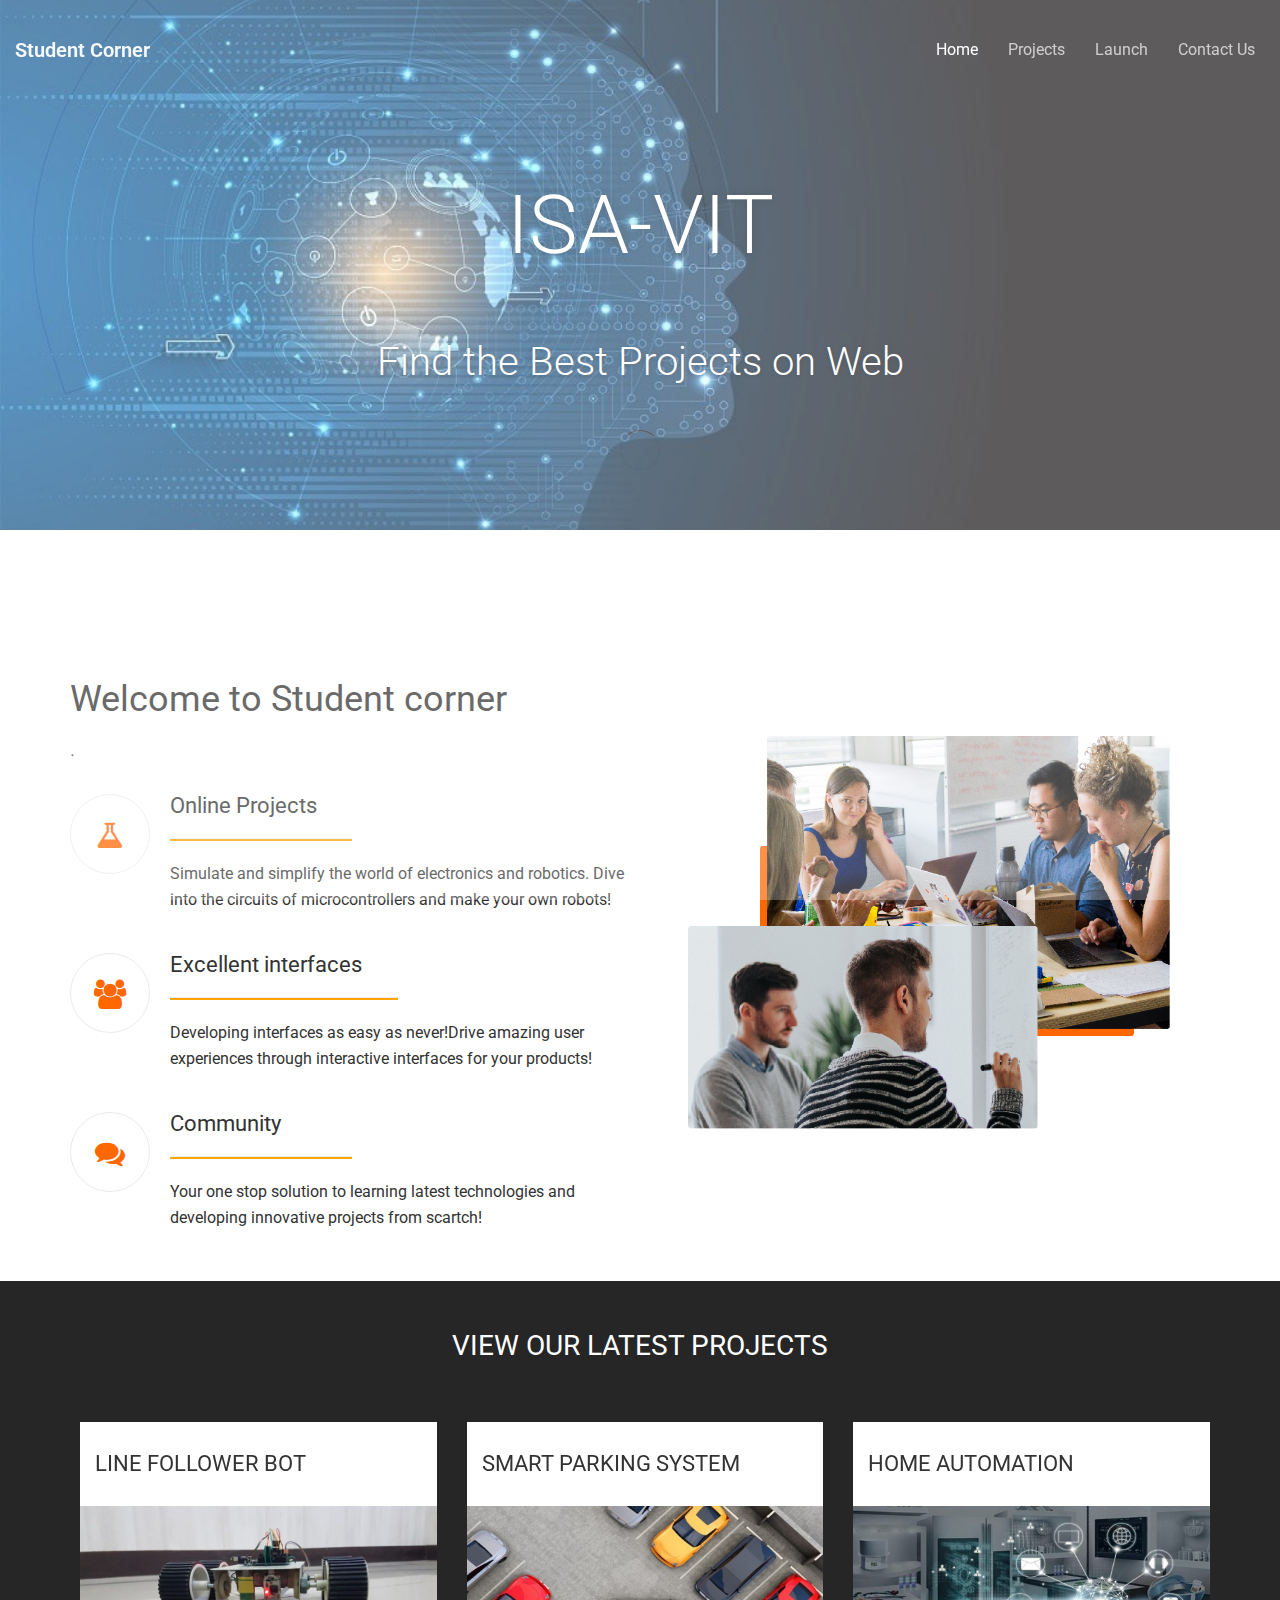
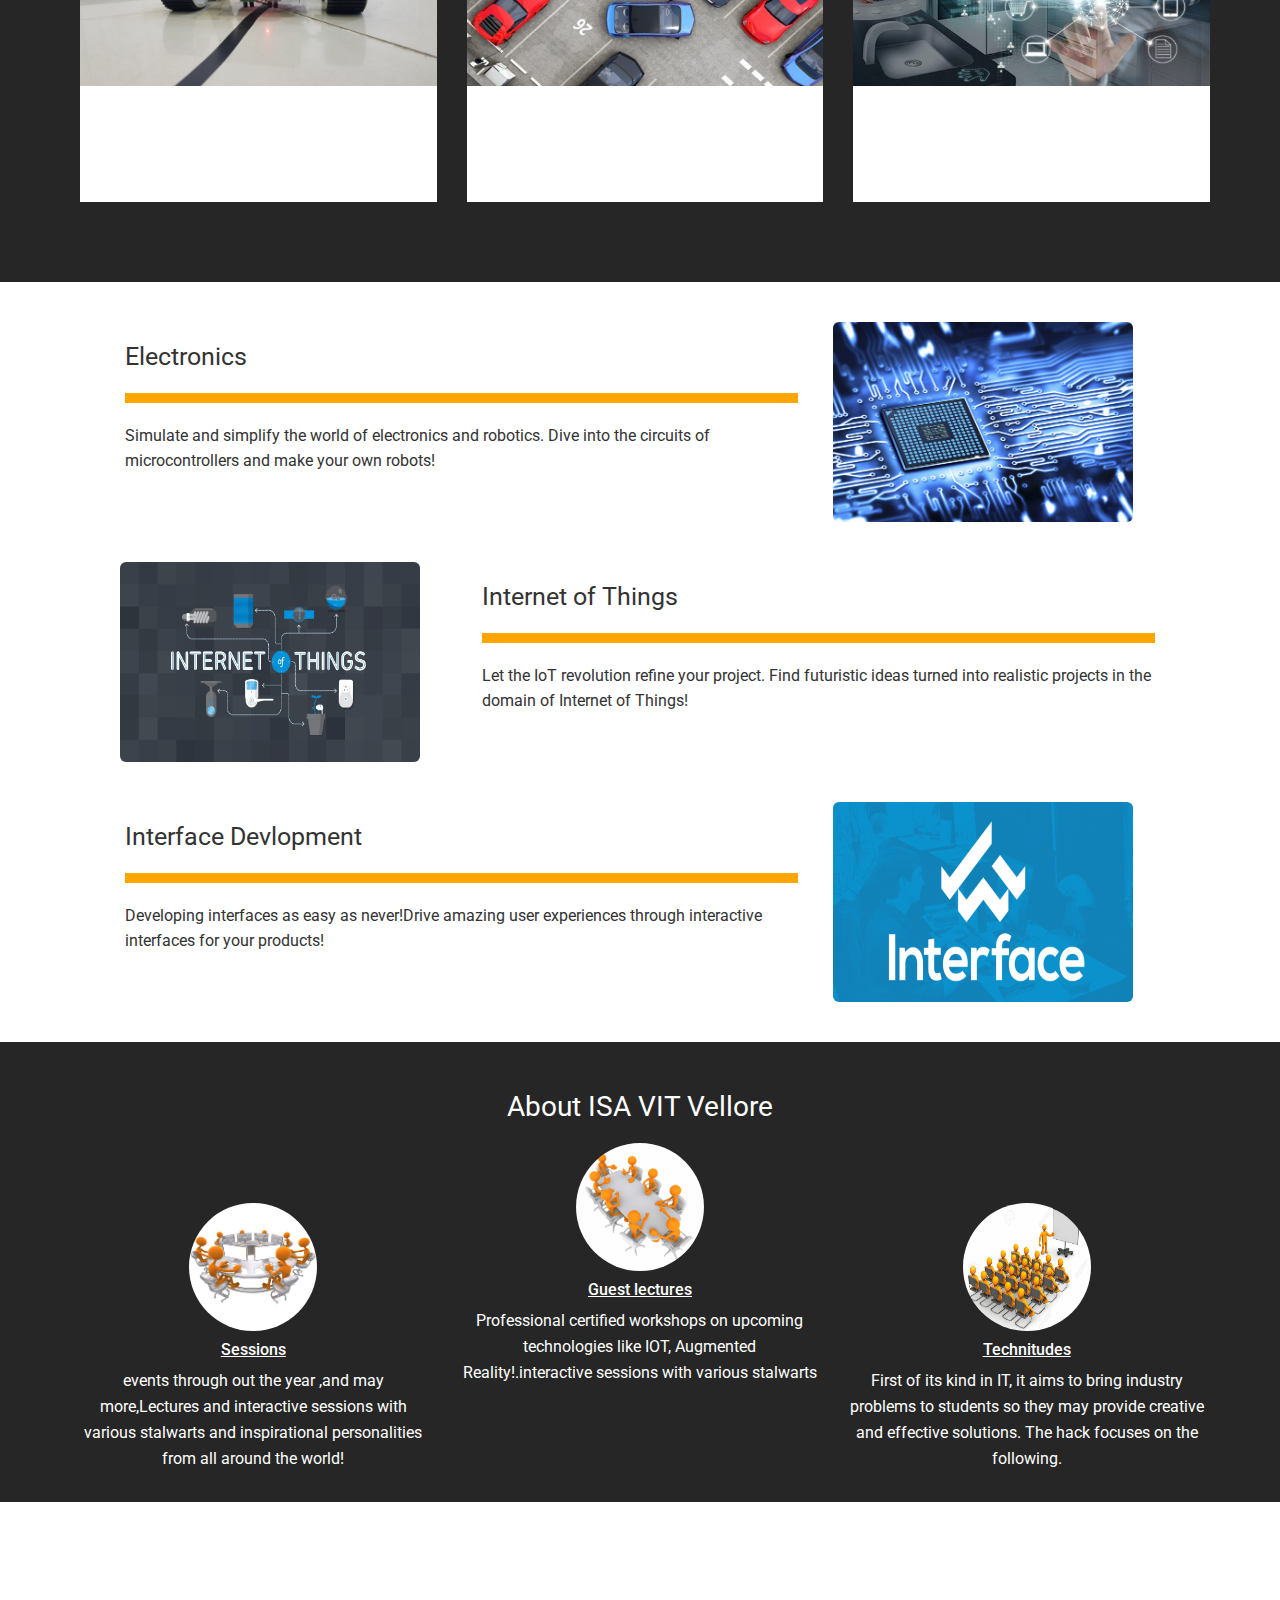
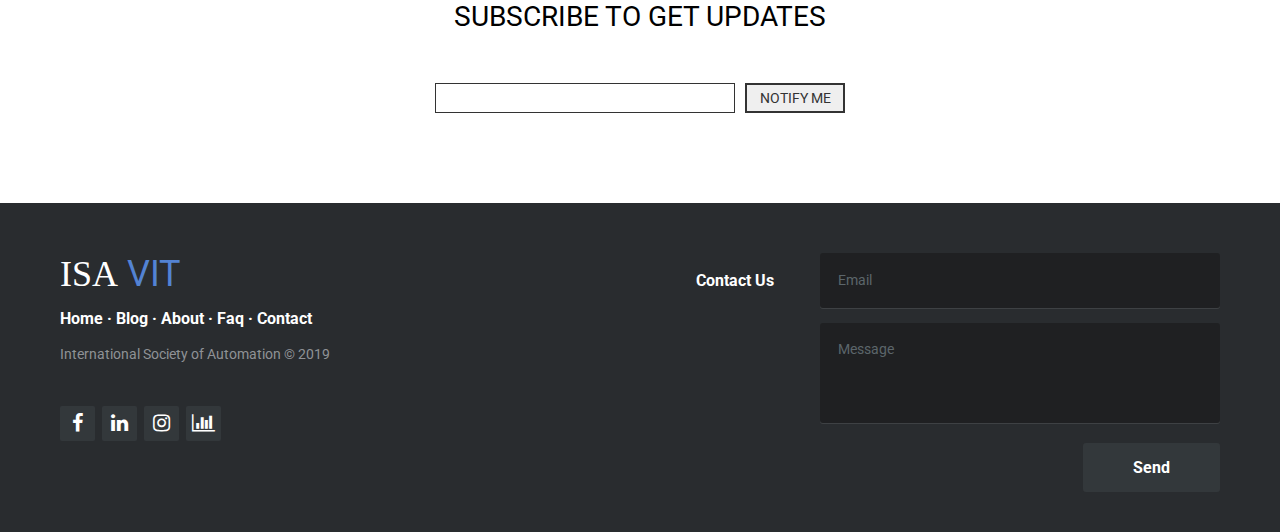
<file: studentcorner.isavit.club/htdocs/index.html>
<!DOCTYPE html>
<html lang="en">
<head>
  
  <title>StudentCorner || ISA-VIT</title>
  <meta charset="utf-8">
  <meta name="viewport" content="width=device-width, initial-scale=1">

  <script src="http://maxcdn.bootstrapcdn.com/bootstrap/3.3.1/js/bootstrap.min.js"></script>
  <link rel="stylesheet" href="https://maxcdn.bootstrapcdn.com/bootstrap/3.3.7/css/bootstrap.min.css">
  <link href="https://fonts.googleapis.com/css?family=Lato|Roboto&display=swap" rel="stylesheet">
  <link rel="stylesheet" href="https://cdnjs.cloudflare.com/ajax/libs/font-awesome/4.7.0/css/font-awesome.min.css">
 
  <script src="js/jquery.min.js"></script>
  <link rel="stylesheet" type="text/css" href="css/coming-sssoon.css">
  <link rel="stylesheet" href="css/styles.css">
  <link rel="stylesheet" href="css/footer-distributed-with-contact-form.css">
  <link rel="icon" type="image/gif/png" href="img/titlelogo.png">

  <script>
      $(window).bind('scroll', function() {
    var navHeight = $(window).height() - 500;
    if ($(window).scrollTop() > navHeight) {
        $('.navbar-fixed-top').addClass('on');
    } else {
        $('.navbar-fixed-top').removeClass('on');
    }
});
  </script>

</head>

<body>

<section>   
  <nav class="navbar navbar-transparent navbar-fixed-top">
      <div class="container-fluid">
            <div class="navbar-header">
              <button type="button" class="navbar-toggle" data-toggle="collapse" data-target="#myNavbar">
                  <span class="icon-bar"></span>
                  <span class="icon-bar"></span>
                  <span class="icon-bar"></span> 
                </button>
              <a class="navbar-brand" href="#">Student Corner</a>
            </div>
            
            <div class="navbar-collapse collapse" id="myNavbar">
            <ul class="nav navbar-nav navbar-right">
              <li class="active"><a href="index.html">Home</a></li>   
            <li><a href="php/project_name.php">Projects</a></li>
            <li><a href="php/login.php">Launch </a></li>
            <li style="margin-right: 10px;"><a href="#footer" id="button">Contact Us</a></li>
           <!-- <li ><a><form action="php/logout.php" method="POST">
                        	<button style="border-width: 0px;
                        	background-color:Transparent;" type="submit" name="submit">Logout</button>
                        </form></a></li> -->
            </ul>
            </div>
        </div>
  </nav>
  
<div class="main" style="background-image: url('img/frontpage.jpg')">
    <div class="cover black" data-color="black"></div>
    <div class="container">
        <h1 class="logo cursive">ISA-VIT</h1>
        <div class="content">
            <h3 class="motto">Find the Best Projects on Web</h3>
        </div>
    </div>
 </div>
</section>

<section class="firstsection">
      <div class="container">
        <div class="row">

          <div class="col-md-6">
              
            <div class="section-header">
              <h2>Welcome to Student corner</h2>
              <p class="lead">.</p>
            </div>
                    
            <div class="feature">
              <i class="feature-icon fa fa-flask"></i>
              <div class="feature-content">
                <h4>Online Projects</h4>
                <hr width="40%">
                <p>Simulate and simplify the world of electronics and robotics. Dive into the circuits of microcontrollers and make your own robots!</p>
              </div>
            </div>

            <div class="feature">
              <i class="feature-icon fa fa-users"></i>
              <div class="feature-content">
                <h4>Excellent interfaces</h4>
                <hr width="50%">
                <p>Developing interfaces as easy as never!Drive amazing user experiences through interactive interfaces for your products!</p>
              </div>
            </div>
            
            <div class="feature">
              <i class="feature-icon fa fa-comments"></i>
              <div class="feature-content">
                <h4>Community</h4>
                <hr width="40%">
                <p>Your one stop solution to learning latest technologies and developing innovative projects from scartch!</p>
              </div>
            </div>

          </div>

          <div class="col-md-6">
            <div class="about-img">
              <img src="img/introduction.png" alt="">
            </div>
          </div>

        </div>
      </div>
</section>

<section class="flipping">

  <div class="head">
    <h3 align="center">VIEW OUR LATEST PROJECTS</h3>
  </div>

  <div class="content-flipping">
  <div class="container">
    <div class="row">
      <div class="col-sm-6 col-lg-4">
        <div class="card-flip">
          <div class="flip">
            <div class="front">
              <div class="card">
                  <div class="card-block">
                  <h4 class="card-title">LINE FOLLOWER BOT</h4>
                  
                </div>
                <img class="card-img-top" src="img/linefollower.jpg" alt="p1thumbnail" style="height: 180px; width: 100%; display: block;" data-holder-rendered="true">
                
              </div>
            </div>
            <div class="back">
              <div class="card">
                <div class="card-block">
                  <h4 class="card-title">LINE FOLLOWER BOT</h4>
                  
                </div>
                <img src="img/linefollower.jpg" alt="p2thumbnail" data-holder-rendered="true" style="height: 180px; width: 100%; display: block;">
                <div class="card-block">
                    <p class="card-text"></p>
                   <a href="php/project.php?name=Line%20follower%20bot" class="btn btn-primary">Go to Project</a>
                </div>
              </div>
            </div>
          </div>
        </div>
      </div>

      <div class="col-sm-6 col-lg-4">
        <div class="card-flip">
          <div class="flip">
            <div class="front">
              <div class="card">
                <div class="card-block">
                  <h4 class="card-title">SMART PARKING SYSTEM </h4>
                </div>
                <img class="card-img-top" src="img/smartparking.jpg" alt="p3thumbnail" style="height: 180px; width: 100%; display: block;" data-holder-rendered="true">
              </div>
            </div>
            <div class="back">
              <div class="card">
                <div class="card-block">
                  <h4 class="card-title">SMART PARKING SYSTEM</h4>
                </div>
                <img src="img/smartparking.jpg" alt="p3thumbnail" data-holder-rendered="true" style="height: 180px; width: 100%; display: block;">
                <div class="card-block">
                    <p class="card-text"></p>
                  <a href="php/project.php?name=SMART%20PARKING%20SYSTEM%20PROJECT" class="btn btn-primary">Go to Project</a>
                </div>
              </div>
            </div>
          </div>
        </div>
      </div>

      <div class="col-sm-6 col-lg-4">
        <div class="card-flip">
          <div class="flip">
            <div class="front">
              <div class="card">
                
                <div class="card-block">
                  <h4 class="card-title">HOME AUTOMATION</h4>
                 
                </div>
                <img class="card-img-top" src="img/nodemcu.jpg" alt="p1thumbnail" style="height: 180px; width: 100%; display: block;" data-holder-rendered="true">
              </div>
            </div>
            <div class="back">
              <div class="card">
                <div class="card-block">
                  <h4 class="card-title">HOME AUTOMATION</h4>
                  
                </div>
                <img src="img/nodemcu.jpg" alt="p2thumbnail" data-holder-rendered="true" style="height: 180px; width: 100%; display: block;">
                <div class="card-block">
                  <p class="card-text"></p>
                  
                  <a href="php/project.php?name=HOME%20AUTOMATION%20USING%20NODE%20MCU" class="btn btn-primary">Go to Project</a>
                </div>
              </div>
            </div>
          </div>
        </div>
      </div>
    </div>
  </div>
  </div>
</section>


<section class="contentmain">
  <div class="det">

    <div class="container">
      <div class="col-md-8">
        <h class="heading">Electronics</h>
        <hr>
        <p></p>
        <p>Simulate and simplify the world of electronics and robotics. Dive into the circuits of microcontrollers and make your own robots!</p>
      </div>
      <div class="col-md-4">
        <img src="img/elec.jpg" class="img-rounded" alt="electronics">  
      </div>
    </div>
    
  <div class="container">
    <div class="col-md-4">
      <img src="img/pic2.jpg" class="img-rounded" alt="internet of things">
    </div>
    <div class="col-md-8">
      <h class="heading">Internet of Things</h>
      <hr>
      <p></p>
      <p>Let the IoT revolution refine your project. Find futuristic ideas turned into realistic projects in the domain of Internet of Things!</p>
    </div>
  </div>

  <div class="container">
    <div class="col-md-8">
      <h class="heading">Interface Devlopment</h>
      <hr>
      <p></p>
      <p>Developing interfaces as easy as never!Drive amazing user experiences through interactive interfaces for your products!</p>
    </div>
    <div class="col-md-4">
      <img src="img/interface.jpg" class="img-rounded" alt="iterface-dev">
    </div>
  </div>

</div>
</section>

<section class="about-isa" style="background-color: #262626;">
<div class="container">
  <div class="head" >
   <h3 align="center">About ISA VIT Vellore</h3> 
   </div>
   <div class="row about-details"> 
      
      <div class="col-md-4 first">  
         <img class="img-circle" src="img/aboutpic1.jpeg" height="128" width="128" alt="Events">
         <u><h5 align="center">Sessions</h5></u>
         <p>events through out the year ,and may more,Lectures and interactive sessions with various stalwarts and inspirational personalities from all around the world!</p> 
        </div> 
        
        <div class="col-md-4 second"> 
           <img class="img-circle" src="img/aboutpic2.jpeg" height="128" width="128" alt="Workshops">
           <u><h5 align="center">Guest lectures</h5></u>
          <p>Professional certified workshops on upcoming technologies like IOT, Augmented Reality!.interactive sessions with various stalwarts</p>
           </div> 

         <div class="col-md-4 last">
          <img class="img-circle" src="img/aboutpic3.jpeg" height="128" width="128" alt="Hackathon">
          <u><h5 align="center">Technitudes</h5></u>
         <p> First of its kind in IT, it aims to bring industry problems to students so they may provide creative and effective solutions. The hack focuses on the following.</p> 
        </div>
      
    </div> 
  </div>
</section>

<form method="POST" action="php/email.php">
<section class="subscribe-us" style="background-image: url(img/subscriber.jpg);" >
  <div class="total" >
    <div class="headtosub">
      <h3 align="center">SUBSCRIBE TO GET UPDATES</h3>
    </div>
  <div class="container">
    <div class="email">
      <input type="email" name="email">
    </div>
    <div class="submit">
      <button type="submit" value="submit" id="sub" name="submit">NOTIFY ME</button>
    </div>
  </div>
</div>
</section>
</form>

<footer class="footer-distributed" id="footer">

			<div class="footer-left">

				<h3>ISA<span>  </span><span>  </span><span>VIT</span></h3>

				<p class="footer-links">
					<a href="#">Home</a>
					·
					<a target="_blank" href="https://blog.isavit.club/">Blog</a>
					·
					<a target="_blank" href="https://isavit.club/">About</a>
					·
					<a target="_blank" href="faqs.html">Faq</a>
					·
					<a target="_blank" href="https://isavit.club/#social-section">Contact</a>
				</p>

				<p class="footer-company-name">International Society of Automation &copy; 2019</p>

				<div class="footer-icons">

					<a target="_blank" href="https://www.facebook.com/isavitchapter/"><i class="fa fa-facebook"></i></a>
					<a target="_blank" href="https://www.linkedin.com/company/isa/"><i class="fa fa-linkedin"></i></a>
					<a target="_blank" href="https://www.instagram.com/isa_vit_/"><i class="fa fa-instagram"></i></a>
					<a target="_blank" href="#"><i class="fa fa-bar-chart-o"></i></a>
					

				</div>

			</div>

			<div class="footer-right">

				<p>Contact Us</p>

				<form action="#" method="post">

					<input type="text" name="email" placeholder="Email" />
					<textarea name="message" placeholder="Message"></textarea>
					<button>Send</button>

				</form>

			</div>

		</footer>

        <div id='preloader'><div class='preloader'></div></div>
    <script type="text/javascript" src="js/jquery.min.js"></script>
    <script type="text/javascript" src="js/bootstrap.min.js"></script>
    <script type="text/javascript" src="js/main.js"></script>

</body>
</html>
</file>
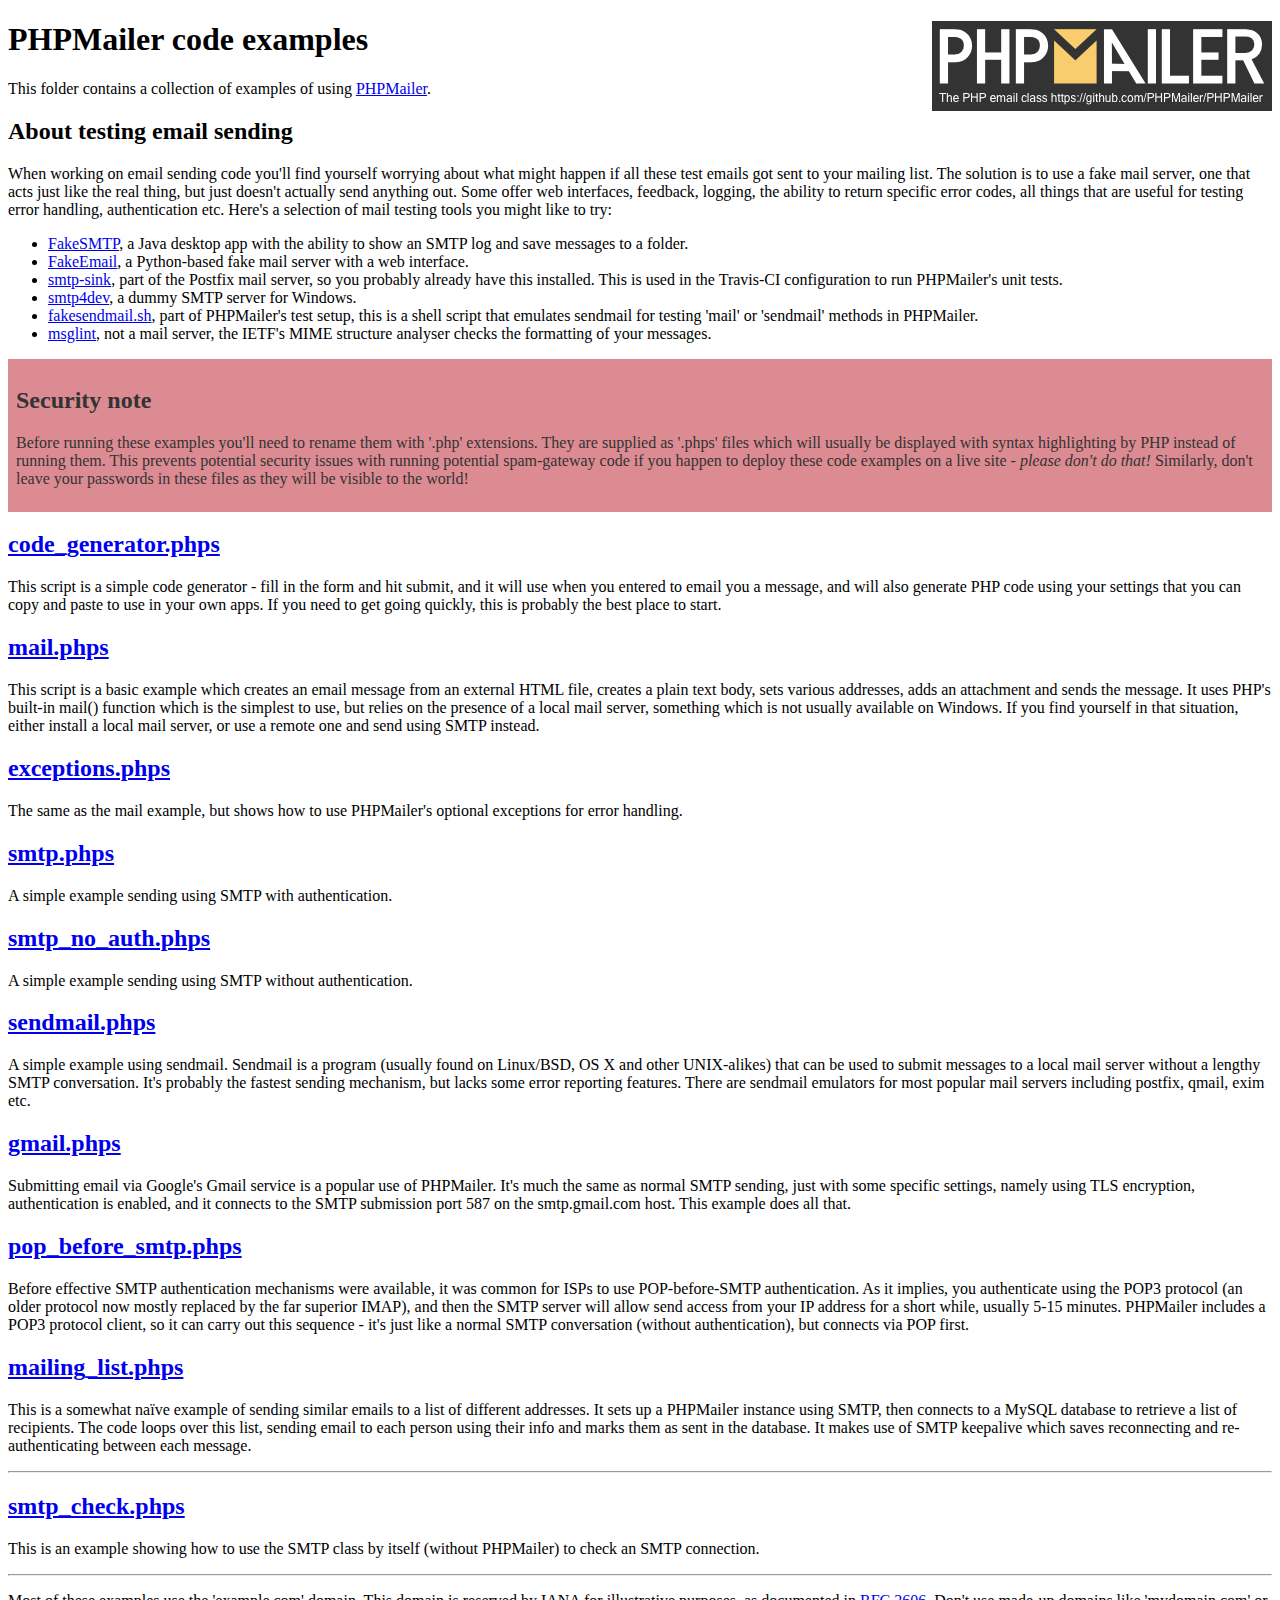
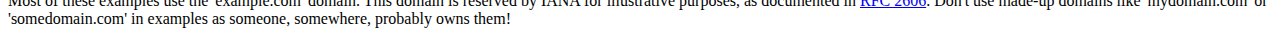
<file: studentcorner.isavit.club/htdocs/php/PHPMailer-5.2-stable/examples/index.html>
<!DOCTYPE html>
<html>
<head>
	<meta charset="UTF-8">
	<title>PHPMailer Examples</title>
</head>
<body>
<h1>PHPMailer code examples<a href="https://github.com/PHPMailer/PHPMailer"><img src="images/phpmailer.png" style="float:right; border:0;" alt="PHPMailer logo"></a></h1>
<p>This folder contains a collection of examples of using <a href="https://github.com/PHPMailer/PHPMailer">PHPMailer</a>.</p>
<h2>About testing email sending</h2>
<p>When working on email sending code you'll find yourself worrying about what might happen if all these test emails got sent to your mailing list. The solution is to use a fake mail server, one that acts just like the real thing, but just doesn't actually send anything out. Some offer web interfaces, feedback, logging, the ability to return specific error codes, all things that are useful for testing error handling, authentication etc. Here's a selection of mail testing tools you might like to try:</p>
<ul>
  <li><a href="https://github.com/Nilhcem/FakeSMTP">FakeSMTP</a>, a Java desktop app with the ability to show an SMTP log and save messages to a folder. </li>
  <li><a href="https://github.com/isotoma/FakeEmail">FakeEmail</a>, a Python-based fake mail server with a web interface.</li>
  <li><a href="http://www.postfix.org/smtp-sink.1.html">smtp-sink</a>, part of the Postfix mail server, so you probably already have this installed. This is used in the Travis-CI configuration to run PHPMailer's unit tests.</li>
  <li><a href="http://smtp4dev.codeplex.com">smtp4dev</a>, a dummy SMTP server for Windows.</li>
  <li><a href="https://github.com/PHPMailer/PHPMailer/blob/master/test/fakesendmail.sh">fakesendmail.sh</a>, part of PHPMailer's test setup, this is a shell script that emulates sendmail for testing 'mail' or 'sendmail' methods in PHPMailer.</li>
  <li><a href="http://tools.ietf.org/tools/msglint/">msglint</a>, not a mail server, the IETF's MIME structure analyser checks the formatting of your messages.</li>
</ul>
<div style="padding: 8px; color: #333333; background-color: #dc8b92">
<h2>Security note</h2>
<p>Before running these examples you'll need to rename them with '.php' extensions. They are supplied as '.phps' files which will usually be displayed with syntax highlighting by PHP instead of running them. This prevents potential security issues with running potential spam-gateway code if you happen to deploy these code examples on a live site - <em>please don't do that!</em> Similarly, don't leave your passwords in these files as they will be visible to the world!</p>
</div>
<h2><a href="code_generator.phps">code_generator.phps</a></h2>
<p>This script is a simple code generator - fill in the form and hit submit, and it will use when you entered to email you a message, and will also generate PHP code using your settings that you can copy and paste to use in your own apps. If you need to get going quickly, this is probably the best place to start.</p>
<h2><a href="mail.phps">mail.phps</a></h2>
<p>This script is a basic example which creates an email message from an external HTML file, creates a plain text body, sets various addresses, adds an attachment and sends the message. It uses PHP's built-in mail() function which is the simplest to use, but relies on the presence of a local mail server, something which is not usually available on Windows. If you find yourself in that situation, either install a local mail server, or use a remote one and send using SMTP instead.</p>
<h2><a href="exceptions.phps">exceptions.phps</a></h2>
<p>The same as the mail example, but shows how to use PHPMailer's optional exceptions for error handling.</p>
<h2><a href="smtp.phps">smtp.phps</a></h2>
<p>A simple example sending using SMTP with authentication.</p>
<h2><a href="smtp_no_auth.phps">smtp_no_auth.phps</a></h2>
<p>A simple example sending using SMTP without authentication.</p>
<h2><a href="sendmail.phps">sendmail.phps</a></h2>
<p>A simple example using sendmail. Sendmail is a program (usually found on Linux/BSD, OS X and other UNIX-alikes) that can be used to submit messages to a local mail server without a lengthy SMTP conversation. It's probably the fastest sending mechanism, but lacks some error reporting features. There are sendmail emulators for most popular mail servers including postfix, qmail, exim etc.</p>
<h2><a href="gmail.phps">gmail.phps</a></h2>
<p>Submitting email via Google's Gmail service is a popular use of PHPMailer. It's much the same as normal SMTP sending, just with some specific settings, namely using TLS encryption, authentication is enabled, and it connects to the SMTP submission port 587 on the smtp.gmail.com host. This example does all that.</p>
<h2><a href="pop_before_smtp.phps">pop_before_smtp.phps</a></h2>
<p>Before effective SMTP authentication mechanisms were available, it was common for ISPs to use POP-before-SMTP authentication. As it implies, you authenticate using the POP3 protocol (an older protocol now mostly replaced by the far superior IMAP), and then the SMTP server will allow send access from your IP address for a short while, usually 5-15 minutes. PHPMailer includes a POP3 protocol client, so it can carry out this sequence - it's just like a normal SMTP conversation (without authentication), but connects via POP first.</p>
<h2><a href="mailing_list.phps">mailing_list.phps</a></h2>
<p>This is a somewhat naïve example of sending similar emails to a list of different addresses. It sets up a PHPMailer instance using SMTP, then connects to a MySQL database to retrieve a list of recipients. The code loops over this list, sending email to each person using their info and marks them as sent in the database. It makes use of SMTP keepalive which saves reconnecting and re-authenticating between each message.</p>
<hr>
<h2><a href="smtp_check.phps">smtp_check.phps</a></h2>
<p>This is an example showing how to use the SMTP class by itself (without PHPMailer) to check an SMTP connection.</p>
<hr>
<p>Most of these examples use the 'example.com' domain. This domain is reserved by IANA for illustrative purposes, as documented in <a href="http://tools.ietf.org/html/rfc2606">RFC 2606</a>. Don't use made-up domains like 'mydomain.com' or 'somedomain.com' in examples as someone, somewhere, probably owns them!</p>
</body>
</html>
</file>
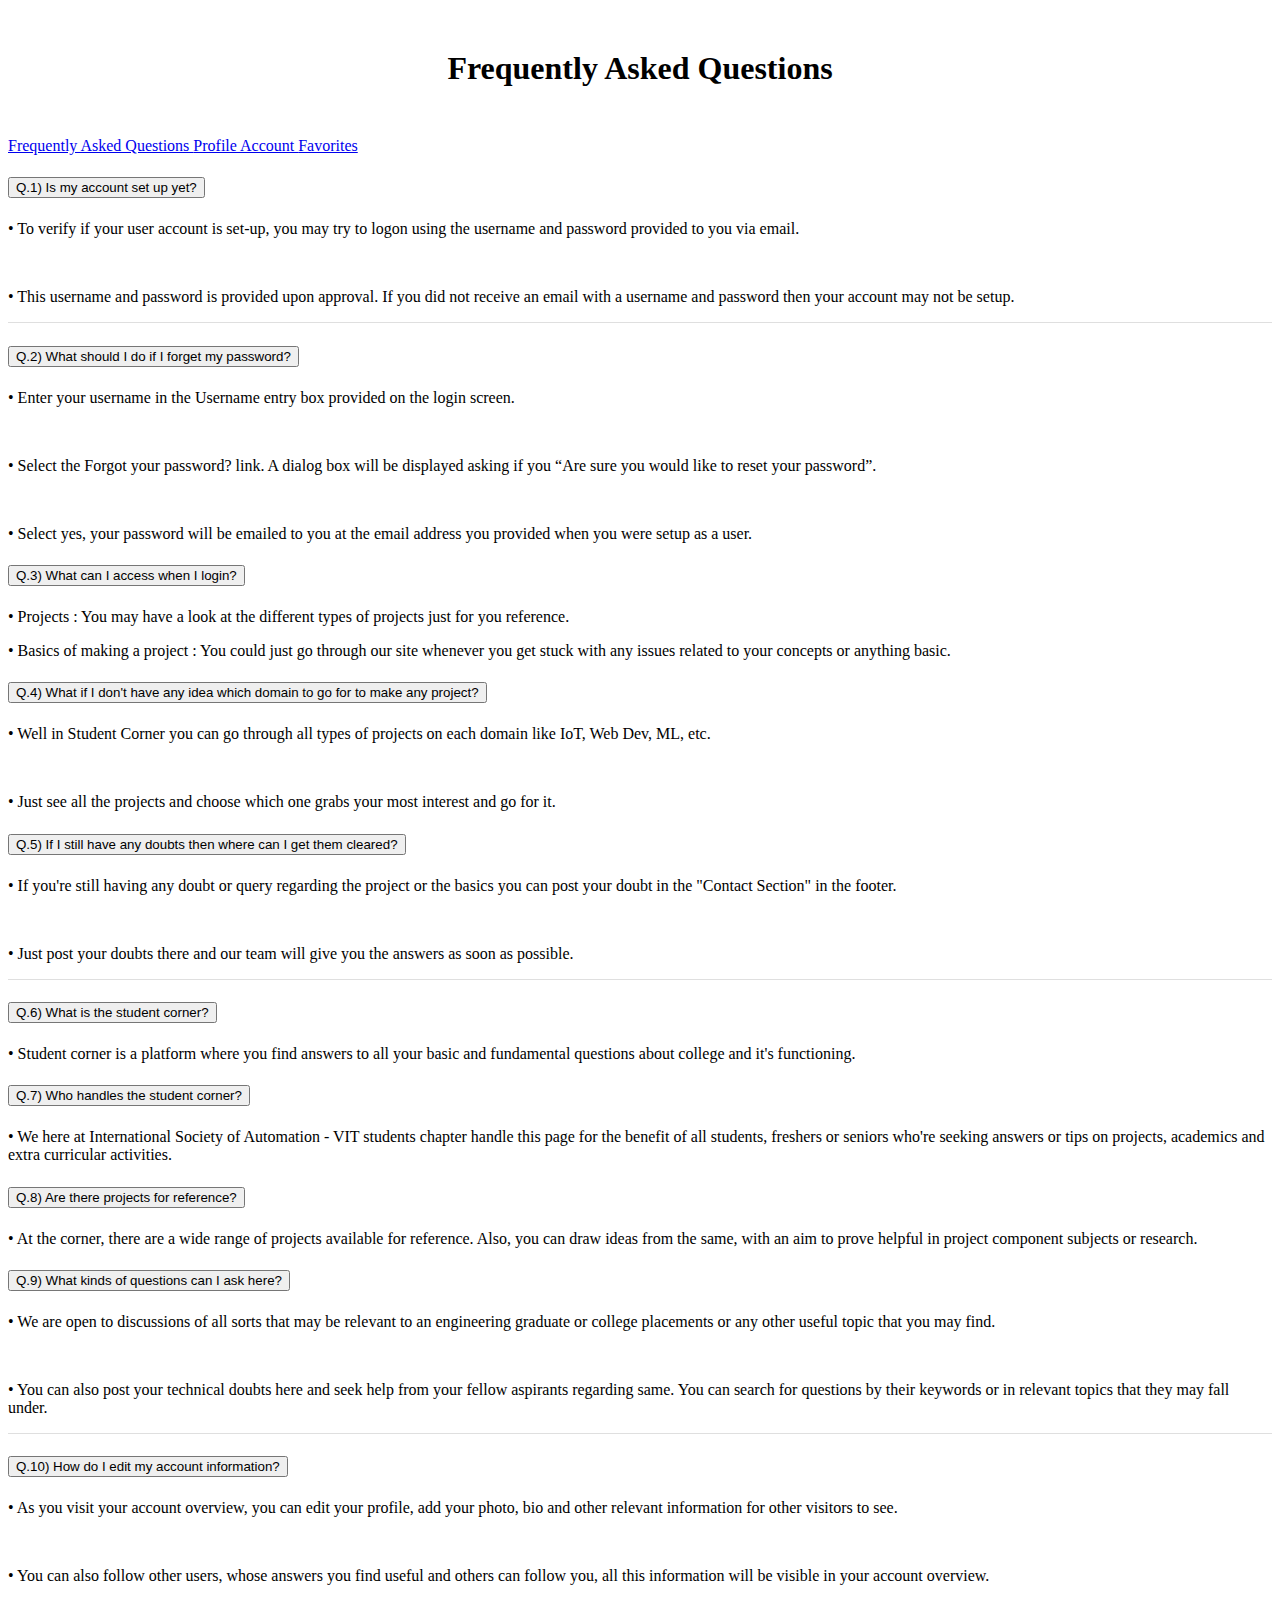
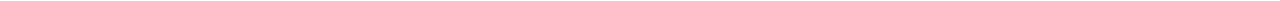
<file: studentcorner.isavit.club/htdocs/faqs.html>
<!DOCTYPE html>
<html>
<head>
    <title></title>
   <meta charset="utf-8">
    <meta name="viewport" content="width=device-width, initial-scale=1, shrink-to-fit=no">

    <!-- Bootstrap CSS -->
    <link rel="stylesheet" href="https://stackpath.bootstrapcdn.com/bootstrap/4.1.3/css/bootstrap.min.css" integrity="sha384-MCw98/SFnGE8fJT3GXwEOngsV7Zt27NXFoaoApmYm81iuXoPkFOJwJ8ERdknLPMO" crossorigin="anonymous">
    <link rel="stylesheet" type="text/css" href="css/faqs.css">
    <link rel="icon" type="image/gif/png" href="img/titlelogo.png">

</head>
<body>

	<h1 id="head">Frequently Asked Questions</h1>
    <div class="container">
    <div class="row">
        <div class="col-lg-4 col-sm-8 col-md-4">
            <div class="nav nav-pills faq-nav" id="faq-tabs" role="tablist" aria-orientation="vertical">
                <a href="#tab1" class="nav-link active" data-toggle="pill" role="tab" aria-controls="tab1" aria-selected="true">
                    <i class="mdi mdi-help-circle"></i> Frequently Asked Questions
                </a>
                <a href="#tab2" class="nav-link" data-toggle="pill" role="tab" aria-controls="tab2" aria-selected="false">
                    <i class="mdi mdi-account"></i> Profile
                </a>
                <a href="#tab3" class="nav-link" data-toggle="pill" role="tab" aria-controls="tab3" aria-selected="false">
                    <i class="mdi mdi-account-settings"></i> Account
                </a>
                <a href="#tab4" class="nav-link" data-toggle="pill" role="tab" aria-controls="tab4" aria-selected="false">
                    <i class="mdi mdi-heart"></i> Favorites
                </a>
            </div>
        </div>
        <div class="col-lg-8">
            <div class="tab-content" id="faq-tab-content">
                <div class="tab-pane show active" id="tab1" role="tabpanel" aria-labelledby="tab1">
                    <div class="accordion" id="accordion-tab-1">
                        <div class="card">
                            <div class="card-header" id="accordion-tab-1-heading-1">
                                <h5>
                                    <button class="btn btn-link" type="button" data-toggle="collapse" data-target="#accordion-tab-1-content-1" aria-expanded="false" aria-controls="accordion-tab-1-content-1">Q.1) Is my account set up yet?</button>
                                </h5>
                            </div>
                            <div class="collapse show" id="accordion-tab-1-content-1" aria-labelledby="accordion-tab-1-heading-1" data-parent="#accordion-tab-1">
                                <div class="card-body">
                                    <p>• To verify if your user account is set-up, you may try to logon using the username and password provided to you via email.</p><br><p>• This username and password is provided upon approval. If you did not receive an email with a username and password then your account may not be setup. </p>
                                    
                                </div>
                            </div>
                        </div>
                        <div class="card">
                            <div class="card-header" id="accordion-tab-1-heading-2">
                                <h5>
                                    <button class="btn btn-link" type="button" data-toggle="collapse" data-target="#accordion-tab-1-content-2" aria-expanded="false" aria-controls="accordion-tab-1-content-2">Q.2) What should I do if I forget my password? </button>
                                </h5>
                            </div>
                            <div class="collapse" id="accordion-tab-1-content-2" aria-labelledby="accordion-tab-1-heading-2" data-parent="#accordion-tab-1">
                                <div class="card-body">
                                    <p>• Enter your username in the Username entry box provided on the login screen.</p><br><p>• Select the Forgot your password? link.  A dialog box will be displayed asking if you “Are sure you would like to reset your password”.</p><br><p>• Select yes, your password will be emailed to you at the email address you provided when you were setup as a user.</p>
                                </div>
                            </div>
                        </div>
                        <div class="card">
                            <div class="card-header" id="accordion-tab-1-heading-3">
                                <h5>
                                    <button class="btn btn-link" type="button" data-toggle="collapse" data-target="#accordion-tab-1-content-3" aria-expanded="false" aria-controls="accordion-tab-1-content-3">Q.3) What can I access when I login?</button>
                                </h5>
                            </div>
                            <div class="collapse" id="accordion-tab-1-content-3" aria-labelledby="accordion-tab-1-heading-3" data-parent="#accordion-tab-1">
                                <div class="card-body">
                                    <p>• Projects : You may have a look at the different types of projects just for you reference.<br><p>• Basics of making a project : You could just go through our site whenever you get stuck with any issues related to your concepts or anything basic.</p>
                                </div>
                            </div>
                        </div>
                        <div class="card">
                            <div class="card-header" id="accordion-tab-1-heading-4">
                                <h5>
                                    <button class="btn btn-link" type="button" data-toggle="collapse" data-target="#accordion-tab-1-content-4" aria-expanded="false" aria-controls="accordion-tab-1-content-4">Q.4) What if I don't have any idea which domain to go for to make any project?</button>
                                </h5>
                            </div>
                            <div class="collapse" id="accordion-tab-1-content-4" aria-labelledby="accordion-tab-1-heading-4" data-parent="#accordion-tab-1">
                                <div class="card-body"><p>
                                    • Well in Student Corner you can go through all types of projects on each domain like IoT, Web Dev, ML, etc.</p><br><p>• Just see all the projects and choose which one grabs your most interest and go for it.
                                </p>
                                </div>
                            </div>
                        </div>
                    </div>
                </div>
                <div class="tab-pane" id="tab2" role="tabpanel" aria-labelledby="tab2">
                    <div class="accordion" id="accordion-tab-2">
                        <div class="card">
                            <div class="card-header" id="accordion-tab-2-heading-1">
                                <h5>
                                    <button class="btn btn-link" type="button" data-toggle="collapse" data-target="#accordion-tab-2-content-1" aria-expanded="false" aria-controls="accordion-tab-2-content-1">Q.5) If I still have any doubts then where can I get them cleared?</button>
                                </h5>
                            </div>
                            <div class="collapse show" id="accordion-tab-2-content-1" aria-labelledby="accordion-tab-2-heading-1" data-parent="#accordion-tab-2">
                                <div class="card-body">
                                   <p>• If you're still having any doubt or query regarding the project or the basics you can post your doubt in the "Contact Section" in the footer.</p><br><p>• Just post your doubts there and our team will give you the answers as soon as possible.</p>
                                </div>
                            </div>
                        </div>
                        <div class="card">
                            <div class="card-header" id="accordion-tab-2-heading-2">
                                <h5>
                                    <button class="btn btn-link" type="button" data-toggle="collapse" data-target="#accordion-tab-2-content-2" aria-expanded="false" aria-controls="accordion-tab-2-content-2">Q.6) What is the student corner?</button>
                                </h5>
                            </div>
                            <div class="collapse" id="accordion-tab-2-content-2" aria-labelledby="accordion-tab-2-heading-2" data-parent="#accordion-tab-2">
                                <div class="card-body">
                                    <p>• Student corner is a platform where you find answers to all your basic and fundamental questions about college and it's functioning.</p>
                                    
                                </div>
                            </div>
                        </div>
                        <div class="card">
                            <div class="card-header" id="accordion-tab-2-heading-3">
                                <h5>
                                    <button class="btn btn-link" type="button" data-toggle="collapse" data-target="#accordion-tab-2-content-3" aria-expanded="false" aria-controls="accordion-tab-2-content-3">Q.7) Who handles the student corner?</button>
                                </h5>
                            </div>
                            <div class="collapse" id="accordion-tab-2-content-3" aria-labelledby="accordion-tab-2-heading-3" data-parent="#accordion-tab-2">
                                <div class="card-body">
                                    <p>• We here at International Society of Automation - VIT students chapter handle this page for the benefit of all students, freshers or seniors who're seeking answers or tips on projects, academics and extra curricular activities.</p>
                                </div>
                            </div>
                        </div>
                        <div class="card">
                            <div class="card-header" id="accordion-tab-2-heading-4">
                                <h5>
                                    <button class="btn btn-link" type="button" data-toggle="collapse" data-target="#accordion-tab-2-content-4" aria-expanded="false" aria-controls="accordion-tab-2-content-4">Q.8) Are there projects for reference?</button>
                                </h5>
                            </div>
                            <div class="collapse" id="accordion-tab-2-content-4" aria-labelledby="accordion-tab-2-heading-4" data-parent="#accordion-tab-2">
                                <div class="card-body">
                                    <p>• At the corner, there are a wide range of projects available for reference. Also, you can draw ideas from the same, with an aim to prove helpful in project component subjects or research.</p>
                                </div>
                            </div>
                        </div>
                    </div>
                </div>
                <div class="tab-pane" id="tab3" role="tabpanel" aria-labelledby="tab3">
                    <div class="accordion" id="accordion-tab-3">
                        <div class="card">
                            <div class="card-header" id="accordion-tab-3-heading-1">
                                <h5>
                                    <button class="btn btn-link" type="button" data-toggle="collapse" data-target="#accordion-tab-3-content-1" aria-expanded="false" aria-controls="accordion-tab-3-content-1">Q.9) What kinds of questions can I ask here?</button>
                                </h5>
                            </div>
                            <div class="collapse show" id="accordion-tab-3-content-1" aria-labelledby="accordion-tab-3-heading-1" data-parent="#accordion-tab-3">
                                <div class="card-body">
                                    <p>• We are open to discussions of all sorts that may be relevant to an engineering graduate or college placements or any other useful topic that you may find.</p><br><p>• You can also post your technical doubts here and seek help from your fellow aspirants regarding same. You can search for questions by their keywords or in relevant topics that they may fall under.</p>
                                </div>
                            </div>
                        </div>
                        <div class="card">
                            <div class="card-header" id="accordion-tab-3-heading-2">
                                <h5>
                                    <button class="btn btn-link" type="button" data-toggle="collapse" data-target="#accordion-tab-3-content-2" aria-expanded="false" aria-controls="accordion-tab-3-content-2">Q.10) How do I edit my account information?</button>
                                </h5>
                            </div>
                            <div class="collapse" id="accordion-tab-3-content-2" aria-labelledby="accordion-tab-3-heading-2" data-parent="#accordion-tab-3">
                                <div class="card-body">
                                    <p>• As you visit your account overview, you can edit your profile, add your photo, bio and other relevant information for other visitors to see.</p><br><p>• You can also follow other users, whose answers you find useful and others can follow you, all this information will be visible in your account overview.</p>
                                    
                                </div>
                            </div>
                        </div>
                        
                    </div>
                </div>
            </div>
        </div>
    </div>
</div>

  <!-- Optional JavaScript -->
    <!-- jQuery first, then Popper.js, then Bootstrap JS -->
    <script src="https://code.jquery.com/jquery-3.3.1.slim.min.js" integrity="sha384-q8i/X+965DzO0rT7abK41JStQIAqVgRVzpbzo5smXKp4YfRvH+8abtTE1Pi6jizo" crossorigin="anonymous"></script>
    <script src="https://cdnjs.cloudflare.com/ajax/libs/popper.js/1.14.3/umd/popper.min.js" integrity="sha384-ZMP7rVo3mIykV+2+9J3UJ46jBk0WLaUAdn689aCwoqbBJiSnjAK/l8WvCWPIPm49" crossorigin="anonymous"></script>
    <script src="https://stackpath.bootstrapcdn.com/bootstrap/4.1.3/js/bootstrap.min.js" integrity="sha384-ChfqqxuZUCnJSK3+MXmPNIyE6ZbWh2IMqE241rYiqJxyMiZ6OW/JmZQ5stwEULTy" crossorigin="anonymous"></script>
  </body>
</body>
</html>
</file>
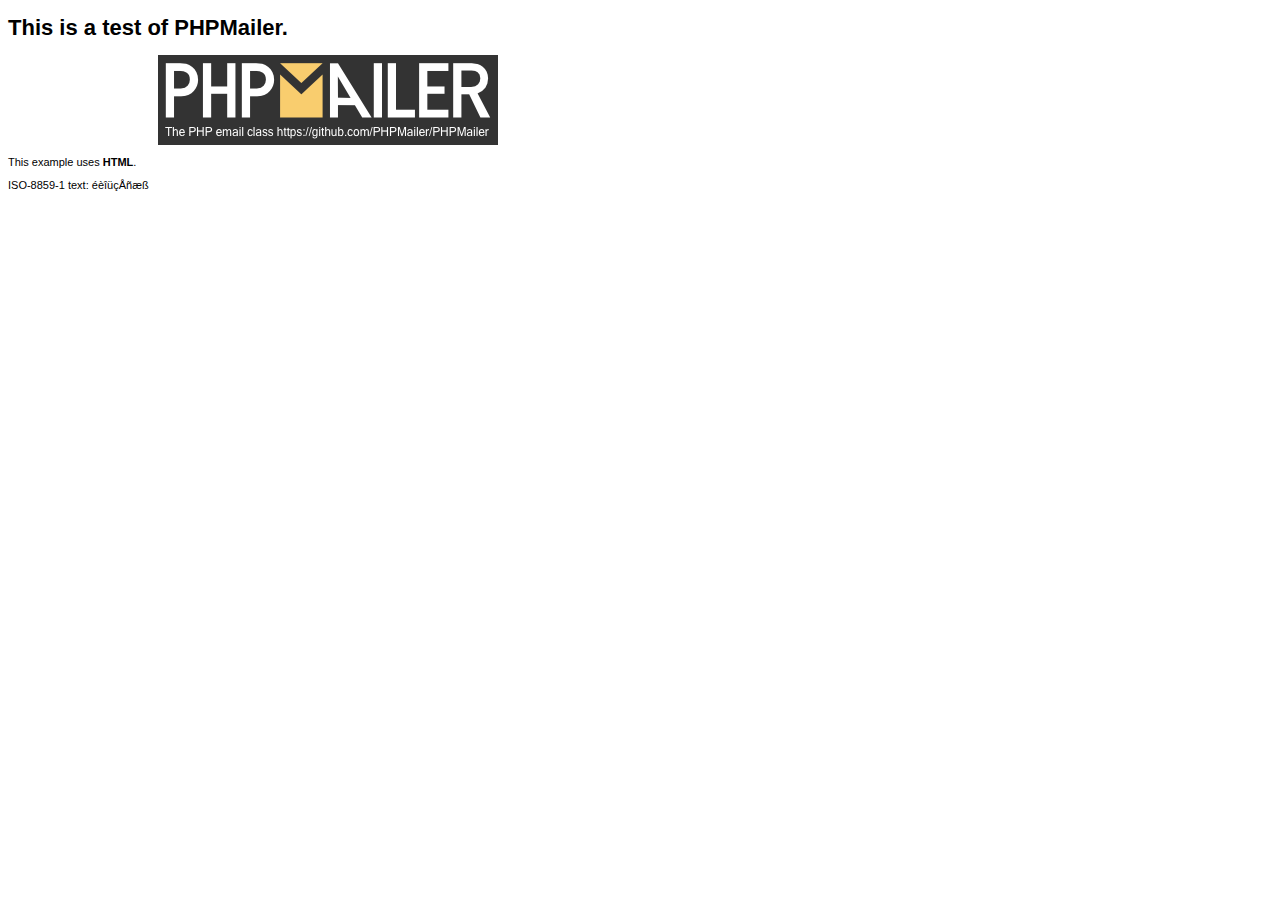
<file: studentcorner.isavit.club/htdocs/php/PHPMailer-5.2-stable/examples/contents.html>
<!DOCTYPE HTML PUBLIC "-//W3C//DTD HTML 4.01 Transitional//EN" "http://www.w3.org/TR/html4/loose.dtd">
<html>
<head>
  <meta http-equiv="Content-Type" content="text/html; charset=iso-8859-1">
  <title>PHPMailer Test</title>
</head>
<body>
<div style="width: 640px; font-family: Arial, Helvetica, sans-serif; font-size: 11px;">
  <h1>This is a test of PHPMailer.</h1>
  <div align="center">
    <a href="https://github.com/PHPMailer/PHPMailer/"><img src="images/phpmailer.png" height="90" width="340" alt="PHPMailer rocks"></a>
  </div>
  <p>This example uses <strong>HTML</strong>.</p>
  <p>ISO-8859-1 text: ���������</p>
</div>
</body>
</html>
</file>
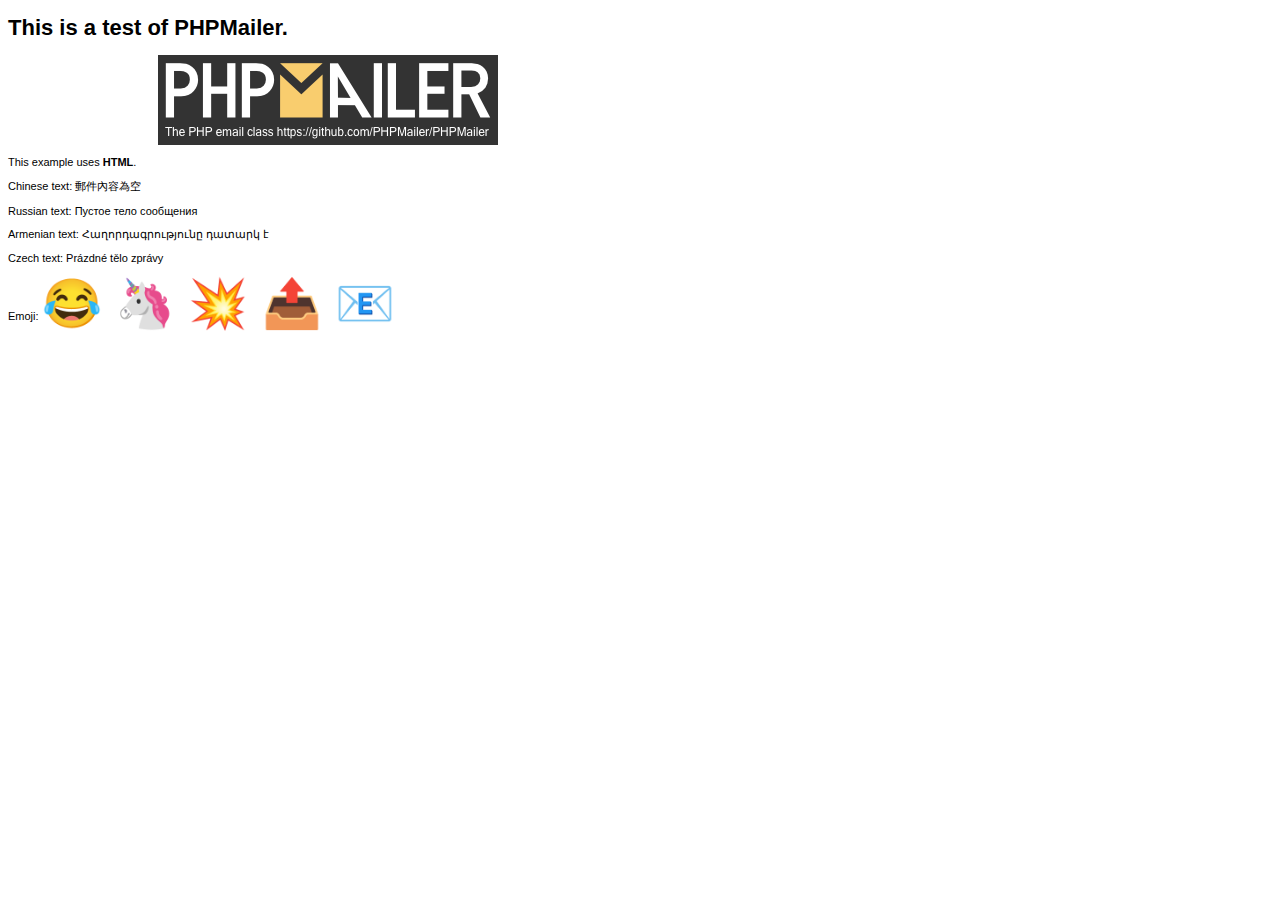
<file: studentcorner.isavit.club/htdocs/php/PHPMailer-5.2-stable/examples/contentsutf8.html>
<!DOCTYPE HTML PUBLIC "-//W3C//DTD HTML 4.01 Transitional//EN" "http://www.w3.org/TR/html4/loose.dtd">
<html>
<head>
  <meta http-equiv="Content-Type" content="text/html; charset=utf-8">
  <title>PHPMailer Test</title>
</head>
<body>
<div style="width: 640px; font-family: Arial, Helvetica, sans-serif; font-size: 11px;">
  <h1>This is a test of PHPMailer.</h1>
  <div align="center">
    <a href="https://github.com/PHPMailer/PHPMailer/"><img src="images/phpmailer.png" height="90" width="340" alt="PHPMailer rocks"></a>
  </div>
  <p>This example uses <strong>HTML</strong>.</p>
  <p>Chinese text: 郵件內容為空</p>
  <p>Russian text: Пустое тело сообщения</p>
  <p>Armenian text: Հաղորդագրությունը դատարկ է</p>
  <p>Czech text: Prázdné tělo zprávy</p>
  <p>Emoji: <span style="font-size: 48px">😂 🦄 💥 📤 📧</span></p>
</div>
</body>
</html>
</file>
<file: studentcorner.isavit.club/htdocs/css/coming-sssoon.css>
body{
    
}
.form-control::-moz-placeholder{
   color: #DDDDDD;
   opacity: 1;
}
.form-control:-moz-placeholder{
   color: #DDDDDD;
   opacity: 1;  
}  
.form-control::-webkit-input-placeholder{
   color: #DDDDDD;
   opacity: 1; 
} 
.form-control:-ms-input-placeholder{
   color: #DDDDDD;
   opacity: 1; 
}
/*     General overwrite     */

a:focus, a:active, 
button::-moz-focus-inner,
input[type="reset"]::-moz-focus-inner,
input[type="button"]::-moz-focus-inner,
input[type="submit"]::-moz-focus-inner,
select::-moz-focus-inner,
input[type="file"] > input[type="button"]::-moz-focus-inner {
    outline : 0;
}

/*           Font Smoothing      */

h1, .h1, h2, .h2, h3, .h3, h4, .h4, h5, .h5, h6, .h6, p, .navbar, .brand, .btn-simple{
    -moz-osx-font-smoothing: grayscale;
    -webkit-font-smoothing: antialiased;
}

/*           Typography          */

h1, .h1, h2, .h2, h3, .h3, h4, .h4{
    font-weight: 400;
    margin: 30px 0 15px;
}

h1, .h1 {
    font-size: 52px;
}
h2, .h2{
    font-size: 36px;
}
h3, .h3{
    font-size: 28px;
    margin: 20px 0 10px;
}
h4, .h4{
    font-size: 22px;
}
h5, .h5 {
    font-size: 16px;
}
h6, .h6{
    font-size: 14px;
    font-weight: bold;
    text-transform: uppercase;
}
p{
    font-size: 16px;
    line-height: 1.6180em;
}
h1 small, h2 small, h3 small, h4 small, h5 small, h6 small, .h1 small, .h2 small, .h3 small, .h4 small, .h5 small, .h6 small, h1 .small, h2 .small, h3 .small, h4 .small, h5 .small, h6 .small, .h1 .small, .h2 .small, .h3 .small, .h4 .small, .h5 .small, .h6 .small {
    color: #999999;
    font-weight: 300;
    line-height: 1;
}
h1 small, h2 small, h3 small, h1 .small, h2 .small, h3 .small {
    font-size: 60%;
}

/*           Animations              */
.form-control, .input-group-addon{
    -webkit-transition: all 300ms linear;
    -moz-transition: all 300ms linear;
    -o-transition: all 300ms linear;
    -ms-transition: all 300ms linear;
    transition: all 300ms linear;
}


.btn{
    border-width: 2px;
    background-color: rgba(0,0,0,.0);
    font-weight: 400;
    opacity: 0.8;
    padding: 8px 16px;
}
.btn-round{
    border-width: 1px;
    border-radius: 30px !important;
    opacity: 0.79;
    padding: 9px 18px;
}
.btn-sm, .btn-xs {
    border-radius: 3px;
    font-size: 12px;
    line-height: 1.5;
    padding: 5px 10px;
}
.btn-xs {
    padding: 1px 5px;
}
.btn-lg{
   border-radius: 6px;
   font-size: 18px;
   font-weight: 400;
   padding: 14px 60px;
}
.btn-wd {
    min-width: 140px;
}
.btn-default{
    color: #777777;
    border-color: #999999
}
.btn-primary {
    color: #3472F7;
    border-color: #3472F7;
}
.btn-info{
     color: #2C93FF;
    border-color: #2C93FF;
}
.btn-success{
    color: #05AE0E;
    border-color: #05AE0E;
}
.btn-warning{
    color: #FF9500;
    border-color: #FF9500;
}
.btn-danger{
    color: #FF3B30;
    border-color: #FF3B30;
}
.btn:hover{
    background-color: rgba(0,0,0,.0);
    opacity: 1;
}
.btn-primary:hover, .btn-primary:focus, .btn-primary:active, .btn-primary.active, .open .dropdown-toggle.btn-primary {
    color: #1D62F0;
    border-color: #1D62F0;
    background-color: rgba(0,0,0,.0);
}
.btn-info:hover, .btn-info:focus, .btn-info:active, .btn-info.active, .open .dropdown-toggle.btn-info {
    color: #1084FF;
    border-color: #1084FF;
    background-color: rgba(0,0,0,.0);
}
.btn-success:hover, .btn-success:focus, .btn-success:active, .btn-success.active, .open .dropdown-toggle.btn-success {
    color: #049F0C;
    border-color: #049F0C;
    background-color: rgba(0,0,0,.0);
}
.btn-warning:hover, .btn-warning:focus, .btn-warning:active, .btn-warning.active, .open .dropdown-toggle.btn-warning {
    color: #ED8D00;
    border-color: #ED8D00;
    background-color: rgba(0,0,0,.0);
}
.btn-danger:hover, .btn-danger:focus, .btn-danger:active, .btn-danger.active, .open .dropdown-toggle.btn-danger {
    color: #EE2D20;
    border-color: #EE2D20;
    background-color: rgba(0,0,0,.0);
}
.btn-default:hover, .btn-default:focus, .btn-default:active, .btn-default.active, .open .dropdown-toggle.btn-default {
    color: #666666;
    border-color: #888888;
    background-color: rgba(0,0,0,.0);
}
.btn:active, .btn.active {
    background-image: none;
    box-shadow: none;
    
}
.btn.disabled, .btn[disabled], fieldset[disabled] .btn {
    opacity: 0.45;
}
.btn-primary.disabled, .btn-primary[disabled], fieldset[disabled] .btn-primary, .btn-primary.disabled:hover, .btn-primary[disabled]:hover, fieldset[disabled] .btn-primary:hover, .btn-primary.disabled:focus, .btn-primary[disabled]:focus, fieldset[disabled] .btn-primary:focus, .btn-primary.disabled:active, .btn-primary[disabled]:active, fieldset[disabled] .btn-primary:active, .btn-primary.disabled.active, .btn-primary.active[disabled], fieldset[disabled] .btn-primary.active {
    background-color: rgba(0, 0, 0, 0);
    border-color: #3472F7;
}
.btn-info.disabled, .btn-info[disabled], fieldset[disabled] .btn-info, .btn-info.disabled:hover, .btn-info[disabled]:hover, fieldset[disabled] .btn-info:hover, .btn-info.disabled:focus, .btn-info[disabled]:focus, fieldset[disabled] .btn-info:focus, .btn-info.disabled:active, .btn-info[disabled]:active, fieldset[disabled] .btn-info:active, .btn-info.disabled.active, .btn-info.active[disabled], fieldset[disabled] .btn-info.active {
    background-color: rgba(0, 0, 0, 0);
    border-color: #2C93FF;
}
.btn-success.disabled, .btn-success[disabled], fieldset[disabled] .btn-success, .btn-success.disabled:hover, .btn-success[disabled]:hover, fieldset[disabled] .btn-success:hover, .btn-success.disabled:focus, .btn-success[disabled]:focus, fieldset[disabled] .btn-success:focus, .btn-success.disabled:active, .btn-success[disabled]:active, fieldset[disabled] .btn-success:active, .btn-success.disabled.active, .btn-success.active[disabled], fieldset[disabled] .btn-success.active {
    background-color: rgba(0, 0, 0, 0);
    border-color: #05AE0E;
}
.btn-danger.disabled, .btn-danger[disabled], fieldset[disabled] .btn-danger, .btn-danger.disabled:hover, .btn-danger[disabled]:hover, fieldset[disabled] .btn-danger:hover, .btn-danger.disabled:focus, .btn-danger[disabled]:focus, fieldset[disabled] .btn-danger:focus, .btn-danger.disabled:active, .btn-danger[disabled]:active, fieldset[disabled] .btn-danger:active, .btn-danger.disabled.active, .btn-danger.active[disabled], fieldset[disabled] .btn-danger.active {
    background-color: rgba(0, 0, 0, 0);
    border-color: #FF3B30;
}
.btn-warning.disabled, .btn-warning[disabled], fieldset[disabled] .btn-warning, .btn-warning.disabled:hover, .btn-warning[disabled]:hover, fieldset[disabled] .btn-warning:hover, .btn-warning.disabled:focus, .btn-warning[disabled]:focus, fieldset[disabled] .btn-warning:focus, .btn-warning.disabled:active, .btn-warning[disabled]:active, fieldset[disabled] .btn-warning:active, .btn-warning.disabled.active, .btn-warning.active[disabled], fieldset[disabled] .btn-warning.active {
    background-color: rgba(0, 0, 0, 0);
    border-color: #FF9500;
}



/*           Navigation Bar             */
.navbar{
    border: 0 none;
    transition: all 0.4s;
    -webkit-transition: all 0.4s;
    font-size: 16px;
}
.navbar-default {
    background-color: #D9D9D9;
    
}
.navbar .navbar-brand {
    font-weight: 600;
    margin-top: 5px;
    margin-bottom: 5px;
    font-size: 20px;
}
.navbar-nav > li > a {
    margin-top: 13px;
    margin-bottom: 13px;
    padding-bottom: 12px;
    padding-top: 12px;
    font-size: 16px;
}
.navbar-nav > li > a [class^="fa"]{
    font-size: 22px;
}
.navbar-brand{
    padding: 20px 15px;
}

.navbar .btn{
    margin-top: 8px;
    margin-bottom: 8px;
}
.navbar-default:not(.navbar-transparent) {
    background-color: rgba(255, 255, 255, 0.96);
    border-bottom: 1px solid rgba(0, 0, 0, 0.1);
}
.navbar-transparent{
    padding-top: 15px;
    background-color: rgba(0,0,0,.0);
}
.navbar-transparent .navbar-brand, [class*="navbar-ct"] .navbar-brand{
    color: #FFFFFF;
    opacity: 0.95;
}
.navbar-transparent .navbar-brand:hover, .navbar-transparent .navbar-brand:focus {
    background-color: rgba(0, 0, 0, 0);
    color: #5E5E5E;
}
.navbar-transparent .nav .caret{
    border-bottom-color: #FFFFFF;
    border-top-color: #FFFFFF;
}
.navbar-transparent .navbar-nav > li > a, [class*="navbar-ct"] .navbar-nav > li > a{
    color: #FFFFFF;
    border-color: #FFFFFF;
    opacity: 0.7;
}
.navbar-transparent .navbar-brand:hover, .navbar-transparent .navbar-brand:focus, [class*="navbar-ct"] .navbar-brand:hover, [class*="navbar-ct"] .navbar-brand:focus {
    background-color: rgba(0, 0, 0, 0);
    color: #FFFFFF;
    opacity: 1;
}
.navbar-default .navbar-nav > .active > a, .navbar-default .navbar-nav > .active > a:hover, .navbar-default .navbar-nav > .active > a:focus, .navbar-default .navbar-nav > li > a:hover, .navbar-default .navbar-nav > li > a:focus {
    background-color: rgba(255, 255, 255, 0);
    border-radius: 3px;
    color: #2C93FF;
    opacity: 1;
}
.navbar-default .navbar-nav > .dropdown > a:hover .caret, .navbar-default .navbar-nav > .dropdown > a:focus .caret {
    border-bottom-color: #2C93FF;
    border-top-color: #2C93FF;
}
.navbar-default .navbar-nav > .open > a, .navbar-default .navbar-nav > .open > a:hover, .navbar-default .navbar-nav > .open > a:focus{
    background-color: rgba(255, 255, 255, 0);
    color: #2C93FF;
}
.navbar-transparent .navbar-nav > .active > a, .navbar-transparent .navbar-nav > .active > a:hover, .navbar-transparent .navbar-nav > .active > a:focus, .navbar-transparent .navbar-nav > li > a:hover, .navbar-transparent .navbar-nav > li > a:focus, [class*="navbar-ct"] .navbar-nav > .active > a, [class*="navbar-ct"] .navbar-nav > .active > a:hover, [class*="navbar-ct"] .navbar-nav > .active > a:focus, [class*="navbar-ct"] .navbar-nav > li > a:hover, [class*="navbar-ct"] .navbar-nav > li > a:focus {
    background-color: rgba(255, 255, 255, 0);
    border-radius: 3px;
    color: #FFFFFF;
    opacity: 1;
}
.navbar-transparent .navbar-nav > .dropdown > a .caret, [class*="navbar-ct"] .navbar-nav > .dropdown > a .caret{
    border-bottom-color: #FFFFFF;
    border-top-color: #FFFFFF;
}
.navbar-transparent .navbar-nav > .dropdown > a:hover .caret, .navbar-transparent .navbar-nav > .dropdown > a:focus .caret {
    border-bottom-color: #FFFFFF;
    border-top-color: #FFFFFF;
}
.navbar-transparent .navbar-nav > .open > a, .navbar-transparent .navbar-nav > .open > a:hover, .navbar-transparent .navbar-nav > .open > a:focus {
    background-color: rgba(255, 255, 255, 0);
    color: #FFFFFF;
    opacity: 1;
}
.navbar .btn{
    font-size: 16px;
    margin-top: 13px;
    margin-bottom: 13px;
}
.navbar .btn-default{
    color: #777777;
    border-color: #777777;
}
.navbar-default:not(.navbar-transparent) .btn-default:hover{
    color: #2C93FF;
    border-color: #2C93FF;
}
.navbar-transparent .btn-default, [class*="navbar-ct"] .btn-default{
    color: #FFFFFF;
    border-color: #FFFFFF;
}
[class*="navbar-ct"] .btn-default.btn-fill{
    color: #777777;
    background-color: #FFFFFF;
    opacity: 0.9;
}
[class*="navbar-ct"] .btn-default.btn-fill:hover, [class*="navbar-ct"] .btn-default.btn-fill:focus, [class*="navbar-ct"] .btn-default.btn-fill:active, [class*="navbar-ct"] .btn-default.btn-fill.active, [class*="navbar-ct"] .open .dropdown-toggle.btn-fill.btn-default{
    border-color: #FFFFFF;
    opacity: 1;
}
.navbar-form{
    box-shadow: none;
}
.navbar-form .form-control{
    background-color: rgba(244, 244, 244, 0);
    border-radius: 0;
    border:0;
    height: 22px;
    padding: 0;
    font-size: 16px;
    line-height: 20px;
    color: #777777;
}
.navbar-transparent .navbar-form .form-control, [class*="navbar-ct"] .navbar-form .form-control{
    color: #FFFFFF;
    border: 0;
    border-bottom: 1px solid rgba(255,255,255,.6);
}

.navbar .label{
    background-color: #FFFFFF;
    border: 1px solid #DDDDDD;
    color: #BBBBBB;
    text-transform: uppercase;
}

.navbar-toggle{
    margin-top: 19px;
    margin-bottom: 19px;
    border: 0;
}
.navbar-toggle .icon-bar {
    background-color: #FFFFFF;
}
.navbar-collapse, .navbar-form {
    border-color: rgba(0, 0, 0, 0);
}
.navbar-default .navbar-toggle:hover, .navbar-default .navbar-toggle:focus {
    background-color: rgba(0,0,0,0);
}


@media (min-width: 768px){
    .navbar-form {
        margin-top: 21px;
        margin-bottom: 21px;
        padding-left: 5px;
        padding-right: 5px;
    }
}

@media (max-width: 768px)
{ 
    .navbar-transparent{
        padding-top: 0px;
        background-color: rgba(0, 0, 0, 0.75);
    }
    .navbar-transparent .navbar-collapse.in .navbar-nav .open .dropdown-menu > li > a:hover, .navbar-transparent .navbar-collapse.in .navbar-nav .open .dropdown-menu > li > a:focus, .navbar-transparent .dropdown-menu > li > a:hover, .navbar-transparent .dropdown-menu > li > a:focus, [class*="navbar-ct"] .dropdown-menu > li > a:hover, [class*="navbar-ct"] .dropdown-menu > li > a:focus{
        color: #FFFFFF;
        background-color: rgba(0,0,0,0);
        opacity: 1;
    }
    .navbar-transparent .navbar-collapse.in .navbar-nav .open .dropdown-menu > li > a, [class*="navbar-ct"] .dropdown-menu > li > a {
        color: #FFFFFF;
        opacity: 0.8;
    }
    .nav .open > a, .nav .open > a:hover, .nav .open > a:focus {
        background-color: rgba(0,0,0,0);
        border-color: #428BCA;
    }
    .navbar-collapse{
        text-align: center;
    }
    .navbar-collapse .navbar-form {
        width: 170px;
        margin: 0 auto;
    }
    .navbar-transparent .dropdown-menu .divider{
        background-color: #434343;
    }
    
}

.modal-backdrop.in {
    opacity: 0.25;
}


.main{
    background-position: center center;
    background-size: cover;
    height: auto;
    left: 0;
    min-height: 100%;
    min-width: 100%;
    top: 0;
    width: auto;
}
.main .container
{
    padding-bottom:50px;
}
.main .motto
{
    margin-bottom:20px;
}


.cover{
    opacity: 1;
    background-color: rgba(0,0,0,.6);
    left: 0px;
    top: 0px;
    width: 100%;
    height: 100%;
    z-index: 1;
}
.cover.black{
    background-color: rgba(0,0,0,.6);
}
.cover.blue{
    background-color: rgba(5, 31, 60, 0.6);
}
.cover.green{
    background-color: rgba(3, 28, 7, 0.6);
}
.cover.orange{
    background-color: rgba(37, 28, 5, 0.6);
}
.cover.red{
    background-color: rgba(35, 3, 2, 0.66);
}

.blur{
  opacity:0;
}

.logo-container .logo{
    overflow: hidden;
    border-radius: 50%;
    border: 1px solid #333333;
    width: 60px; 
    float: left;
}

.logo-container .brand{
    font-size: 18px;
    color: #FFFFFF;
    line-height: 20px;
    float: left;
    margin-left: 10px;
    margin-top: 10px;
    width: 60px
}
.main .logo{
    color: #FFFFFF;
    font-size: 56px;
    font-weight: 300;
    text-align: center;
    text-shadow: 0 0 10px rgba(0, 0, 0, 0.33);
    margin-top: 150px;
    z-index: 3;
}
.main .logo.cursive{
    font-family: 'Lato', sans-serif;
    font-family: 'Roboto', sans-serif;
    font-size: 82px;
    
}
.main .content{
    z-index: 4;
}
.main .motto{
    min-height: 140px;
    font-family: 'Lato', sans-serif;
    font-family: 'Roboto', sans-serif;
}
.main .motto, .main .subscribe .info-text{
    font-size: 40px;
    color: #FFFFFF;
    text-shadow: 0 1px 4px rgba(0, 0, 0, 0.33);
    text-align: center;
    margin-top: 70px;
}


}
.main .subscribe .info-text{
    font-size: 18px;
}


@media (min-width:219px){        
    .main .subscribe .form-group{
        width: auto;
    }   
    .main .subscribe .form-inline .btn{
        width: 100%;
    }   
}
@media (min-width:768px){        
    .main .subscribe .form-inline .btn{
        width: auto;
    }   
}
@media (min-width:991px){        
    .main .subscribe .form-group{
        width: 190px;
    }   

}
@media (min-width:1200px){        
    .main .subscribe .form-group{
        width: 250px;
    }   
}
</file>
<file: studentcorner.isavit.club/htdocs/css/styles.css>
*{
	padding: 0px;
	margin: 0px;
  font-family: 'Lato', sans-serif;
  font-family: 'Roboto', sans-serif;
 }
 
html {
  scroll-behavior: smooth;
}
body
	{
	background-color: white;
	}

#preloader {
	position:fixed;
	left:0;
	right:0;
	top:0;
	bottom:0;
	background-color:#FFF;
	z-index:9999;
}

#preloader .preloader {
	position:absolute;
	left:50%;
	top:50%;
	-webkit-transform: translate(-50% , -50%);
	    -ms-transform: translate(-50% , -50%);
	        transform: translate(-50% , -50%);
}

#preloader .preloader:after {
	content:"";
	display:block;
	width:40px;
	height:40px;
	border: 1px solid #EBEBEB;
    border-top: 1px solid #FF6700;
    border-radius: 50%;
	-webkit-animation: 1s preloader linear infinite;
	        animation: 1s preloader linear infinite;
}

@-webkit-keyframes preloader {
	from { -webkit-transform: rotate(0deg); transform: rotate(0deg);}
	to { -webkit-transform: rotate(360deg); transform: rotate(360deg);}
}

@keyframes preloader {
	from { -webkit-transform: rotate(0deg); transform: rotate(0deg);}
	to { -webkit-transform: rotate(360deg); transform: rotate(360deg);}
}


  .on {
  	background-color: black !important;
  	padding: 0 !important;
  }

#notifications{
    background-color: #FFFFFF;
    display: block;
    width: 100%;
    position: relative;
}

.subscribe-form{
    padding-top: 20px;
}

.main
{
    background-image: url('img/mainpic.jpg');
    background-repeat:no-repeat;
    background-size:cover;
    height:100%;
}

.main .container
{
    padding:30px;
    margin-bottom:80px;
}

#subscribe_email{
    border-radius: 0;
    border-left: 0;
    border-right: 0;
}

.main h5
{
    text-align:center;
}

.motto{
    color: white;
    font-size: 56px;
    font-weight: 300;
    text-align: center;
    z-index: 3;
    margin-top: 100px;
}

.logo-container{
    left: 50px;
    position: absolute;
    top: 20px;
     z-index: 3;
}
.logo-container .logo{
    overflow: hidden;
    border-radius: 50%;
    border: 1px solid #333333;
    width: 60px; 
    float: left;
}
.logo-container .brand{
    font-size: 18px;
    color: #333;
    line-height: 20px;
    float: left;
    margin-left: 10px;
    margin-top: 10px;
    width: 60px
}

li
{
	list-style-type: none;
}

li.navigation
{

	padding-left: 10px;
	margin-right: 5px;
}

.firstsection hr
{
    border-bottom:2px solid orange;
}

.bg-image {
    position:absolute;
    left:0;
    right:0;
    top:0;
    bottom:0;
    background-position:center;
    background-size:cover;
}

.bg-image.bg-parallax {
    background-attachment:fixed;
}

.bg-image.overlay:after {
    content:"";
    position:absolute;
    left:0;
    right:0;
    top:0;
    bottom:0;
    background-image: -webkit-gradient(linear, left top, left bottom, from(#374050), to(#798696));
    background-image: linear-gradient(to bottom, #374050 0%, #798696 100%);
    opacity: 0.7;
}

.firstsection-hr {
    margin-top:80px;
    margin-bottom:100px;
    border-color: #EBEBEB;
}

.firstsection-header {
    margin-bottom:40px;
}
.firstsection {
    padding: 40px;
}

.feature {
    position:relative;
}

.feature + .feature  {
    margin-top:40px;
}

.feature .feature-icon {
    position:absolute;
    left:0;
    top:0;
    width:80px;
    height:80px;
    line-height:80px;
    text-align:center;
    border-radius: 50%;
    font-size:30px;
    border:1px solid #EBEBEB;
    color:#FF6700;
}

.feature-content {
    padding-left:100px;
}

/* -- About Img -- */
.about-img {
    margin-top:40px;
}

.about-img > img {
    width:100%;
}


.flipping
{
    background-color: #262626;
    padding: 30px;
}

.flipping .head
{
    color:white;
    margin:10px;
    font-weight:500;
}

.content-flipping
{
    padding:30px;
}

.content-flipping .container
{
    padding: 20px;
}


.hover 
{
    background:#262626;
}

.card-flip {
  -webkit-perspective: 1000px;
          perspective: 1000px;
}
.card-flip:hover .flip, .card-flip.hover .flip {
  -webkit-transform: rotateY(180deg);
          transform: rotateY(180deg);
}

.card-flip,
.front,
.back {
  width: 100%;
  height: 380px;
}

.flip {
  transition: 0.6s;
  -webkit-transform-style: preserve-3d;
          transform-style: preserve-3d;
  position: relative;
}

.front,
.back {
  -webkit-backface-visibility: hidden;
          backface-visibility: hidden;
  position: absolute;
  top: 0;
  left: 0;
}

.front {
  z-index: 2;
  -webkit-transform: rotateY(0deg);
          transform: rotateY(0deg);
    background-color: white;
}

.back {
  -webkit-transform: rotateY(180deg);
         transform: rotateY(180deg);
         background-color: white;
}


.card-block
{
    padding: 15px;
    padding-top:0px;
}

.card-link
{   
    padding:10px;
}

.link
{
    text-decoration:none;
    color:white;
}


   
.info-deep
{
    padding: 20px;
} 

.classmain
{
    padding: 20px;
    margin: 20px;
}

.det hr
{
    border:5px solid orange;
}

.det .col-md-4 img
{
    width:300px;
    height: 200px;
}

.det .container
{
    padding:20px 50px;
}

.det .col-md-8
{
    padding: 20px;
}

.det .heading
{
    font-size:1.75em;
    line-height:1.25em;
}

@media (max-width: 800px) {
        .det .basicbox
    {
    	width:350px;
    	height: 220px;
    	margin-top:30px;
    	font-size:10px
    }
    
    .det .col-md-4 img
    {
    width:260px;
    height: 200px;
    }
    
}

.contentmain
{
    padding: 20px;
}

@media (max-width:600px)
{
    .flipping .col-sm-6
    {
        margin-bottom:20px;
    }
     
     .total
     {
         margin-right:50px;
     }
    
    
}


.about-isa
{
    padding: 10px;
    color: white;
    font-family: 'Lato', sans-serif;
    font-family: 'Roboto', sans-serif;
}

.about-isa .container
{
    padding: 20px;
}

.about-isa p 
{
    color: white;
    margin: auto;
    text-align: center;
}

.about-isa h3
{
    color: white;
    text-align: center;
    margin: 10px;
    padding: 10px;

}

.about-isa h5
{
     text-decoration: none;
}

.about-isa img
{
    margin: auto;
    display: block;
}

.about-isa .first
{
    margin-top: 60px;
}

.about-isa .last
{
    margin-top: 60px;
}

@media (max-width: 1000px)
{
    .about-isa .second
    {
        margin-top: 40px;
    }
}

.hovereffect {
  width: 100%;
  height: 100%;
  float: left;
  overflow: hidden;
  position: relative;
  text-align: center;
  cursor: default;
}

.hovereffect .overlay {
  position: absolute;
  overflow: hidden;
  width: 80%;
  height: 80%;
  left: 10%;
  top: 10%;
  border-bottom: 1px solid #FFF;
  border-top: 1px solid #FFF;
  -webkit-transition: opacity 0.35s, -webkit-transform 0.35s;
  transition: opacity 0.35s, transform 0.35s;
  -webkit-transform: scale(0,1);
  -ms-transform: scale(0,1);
  transform: scale(0,1);
}

.hovereffect:hover .overlay {
  opacity: 1;
  filter: alpha(opacity=100);
  -webkit-transform: scale(1);
  -ms-transform: scale(1);
  transform: scale(1);
}

.hovereffect img {
  display: block;
  position: relative;
  -webkit-transition: all 0.35s;
  transition: all 0.35s;
}

.hovereffect:hover img {
  filter: url('data:image/svg+xml;charset=utf-8,<svg xmlns="http://www.w3.org/2000/svg"><filter id="filter"><feComponentTransfer color-interpolation-filters="sRGB"><feFuncR type="linear" slope="0.6" /><feFuncG type="linear" slope="0.6" /><feFuncB type="linear" slope="0.6" /></feComponentTransfer></filter></svg>#filter');
  filter: brightness(0.6);
  -webkit-filter: brightness(0.6);
}

.hovereffect h2 {
  text-transform: uppercase;
  text-align: center;
  position: relative;
  font-size: 17px;
  background-color: transparent;
  color: #FFF;
  padding: 1em 0;
  opacity: 0;
  filter: alpha(opacity=0);
  -webkit-transition: opacity 0.35s, -webkit-transform 0.35s;
  transition: opacity 0.35s, transform 0.35s;
  -webkit-transform: translate3d(0,-100%,0);
  transform: translate3d(0,-100%,0);
}

.hovereffect a, .hovereffect p {
  color: #FFF;
  padding: 1em 0;
  opacity: 0;
  filter: alpha(opacity=0);
  -webkit-transition: opacity 0.35s, -webkit-transform 0.35s;
  transition: opacity 0.35s, transform 0.35s;
  -webkit-transform: translate3d(0,100%,0);
  transform: translate3d(0,100%,0);
}

.hovereffect:hover a, .hovereffect:hover p, .hovereffect:hover h2 {
  opacity: 1;
  filter: alpha(opacity=100);
  -webkit-transform: translate3d(0,0,0);
  transform: translate3d(0,0,0);
}
.subscribe-us 
{
    background-attachment: fixed;
    background-repeat: no-repeat;
}

.subscribe-us .total
{
    padding:60px;
    padding-bottom: 70px;
}

.subscribe-us .headtosub
{
    margin:auto;
    width: 800px;
    color: black;
}

.subscribe-us .container
{
    margin:auto;
    width: 450px;
    padding: 20px;
}


.subscribe-us input
{
    border: 1px solid;
    width: 300px;
    height: 30px;
    float: left;

}

.subscribe-us button
{
    border: 2px solid;
    width: 100px;
    height: 30px;
    margin-left: 10px;

}

@media (max-width: 1000px)
{

.subscribe-us .headtosub
{
    margin:auto;
    width: 350px;
    color: black;
}

.subscribe-us .container
{
    width: 400px;
}

.subscribe-us button
{
    margin-top:30px;

}

}

@media (max-width: 600px)
{
            .subscribe-us input
        {
            float: none;

        }

        .subscribe-us .headtosub
        {
            margin:auto;
            width: 200px;
            color: black;
            padding: 0px;
            font-size: 1em;

        }

        .subscribe-us button
        {
            margin-top:30px;

        }
        .subscribe-us .container
        {
            width: 250px;
        }

}

.headtosub
{
    padding: 20px;
}


.logo
{
    color:white;
}

a:link
{
   text-decoration:none; 
 
}
</file>
<file: studentcorner.isavit.club/htdocs/css/footer-distributed-with-contact-form.css>
.footer-distributed{
	background-color: #292c2f;
	box-shadow: 0 1px 1px 0 rgba(0, 0, 0, 0.12);
	box-sizing: border-box;
	width: 100%;
	font: bold 16px sans-serif;
	text-align: left;

	padding: 50px 60px 40px;
	overflow: hidden;
}

/* Footer left */

.footer-distributed .footer-left{
	float: left;
}

/* The company logo */

.footer-distributed h3{
	color:  #ffffff;
	font: normal 36px 'Cookie', cursive;
	margin: 0 0 10px;
}

.footer-distributed h3 span{
	color:  #5383d3;
}

/* Footer links */

.footer-distributed .footer-links{
	color:  #ffffff;
	margin: 0 0 10px;
	padding: 0;
}

.footer-distributed .footer-links a{
	display:inline-block;
	line-height: 1.8;
	text-decoration: none;
	color:  inherit;
}

.footer-distributed .footer-company-name{
	color:  #8f9296;
	font-size: 14px;
	font-weight: normal;
	margin: 0;
}

/* Footer social icons */

.footer-distributed .footer-icons{
	margin-top: 40px;
}

.footer-distributed .footer-icons a{
	display: inline-block;
	width: 35px;
	height: 35px;
	cursor: pointer;
	background-color:  #33383b;
	border-radius: 2px;

	font-size: 20px;
	color: #ffffff;
	text-align: center;
	line-height: 35px;

	margin-right: 3px;
	margin-bottom: 5px;
}

/* Footer Right */

.footer-distributed .footer-right{
	float: right;
}

.footer-distributed .footer-right p{
	display: inline-block;
	vertical-align: top;
	margin: 15px 42px 0 0;
	color: #ffffff;
}

/* The contact form */

.footer-distributed form{
	display: inline-block;
}

.footer-distributed form input,
.footer-distributed form textarea{
	display: block;
	border-radius: 3px;
	box-sizing: border-box;
	background-color:  #1f2022;
	box-shadow: 0 1px 0 0 rgba(255, 255, 255, 0.1);
	border: none;
	resize: none;

	font: inherit;
	font-size: 14px;
	font-weight: normal;
	color:  #d1d2d2;

	width: 400px;
	padding: 18px;
}

.footer-distributed ::-webkit-input-placeholder {
	color:  #5c666b;
}

.footer-distributed ::-moz-placeholder {
	color:  #5c666b;
	opacity: 1;
}

.footer-distributed :-ms-input-placeholder{
	color:  #5c666b;
}


.footer-distributed form input{
	height: 55px;
	margin-bottom: 15px;
}

.footer-distributed form textarea{
	height: 100px;
	margin-bottom: 20px;
}

.footer-distributed form button{
	border-radius: 3px;
	background-color:  #33383b;
	color: #ffffff;
	border: 0;
	padding: 15px 50px;
	font-weight: bold;
	float: right;
}

/* If you don't want the footer to be responsive, remove these media queries */

@media (max-width: 1000px) {

	.footer-distributed {
		font: bold 14px sans-serif;
	}

	.footer-distributed .footer-company-name{
		font-size: 12px;
	}

	.footer-distributed form input,
	.footer-distributed form textarea{
		width: 250px;
	}

	.footer-distributed form button{
		padding: 10px 35px;
	}

}

@media (max-width: 800px) {

	.footer-distributed{
		padding: 30px;
	}

	.footer-distributed .footer-left,
	.footer-distributed .footer-right{
		float: none;
		max-width: 300px;
		margin: 0 auto;
	}

	.footer-distributed .footer-left{
		margin-bottom: 40px;
	}

	.footer-distributed form{
		margin-top: 30px;
	}

	.footer-distributed form{
		display: block;
	}

	.footer-distributed form button{
		float: none;
	}
}
</file>
<file: studentcorner.isavit.club/htdocs/css/faqs.css>
// Just for kicks and layout
body {
  margin-top: 30px;
  background-color: #eee;
}

#head
{
    text-align: center;
    margin: 50px 50px;
}

// FAQ
.faq-nav {
    flex-direction: column;
    margin: 0 0 32px;
    border-radius: 2px;    
    border: 1px solid #ddd;
    box-shadow: 0 1px 5px rgba(85, 85, 85, 0.15);
 
    .nav-link {
        position: relative;
        display: block;
        margin: 0;
        padding: 13px 16px;
        background-color: #fff;
        border: 0;
        border-bottom: 1px solid #ddd;
        border-radius: 0;
        color: #616161;
        transition: background-color .2s ease;
        
        &:hover {
            background-color: #f6f6f6;
        }
        
        &.active {
            background-color: #f6f6f6;
            font-weight: 700;
            color: rgba(0,0,0,.87);        
        }
        
        &:last-of-type {
            border-bottom-left-radius: 2px;
            border-bottom-right-radius: 2px;
            border-bottom: 0;
        }
        
        i.mdi {
            margin-right: 5px;
            font-size: 18px;
            position: relative;
        }
    }
}

// TAB CONTENT
.tab-content {
    box-shadow: 0 1px 5px rgba(85, 85, 85, 0.15);
    
    .card {
        border-radius: 0;
    }
    
    .card-header {
        padding: 15px 16px;
        border-radius: 0;
        background-color: #f6f6f6;
        
        h5 {
            margin: 0;
            
            button {
                display: block;
                width: 100%;
                padding: 0;
                border: 0;
                font-weight: 700;
                color: rgba(0,0,0,.87);
                text-align: left;
                white-space: normal;
                
                &:hover,
                &:focus,
                &:active,
                &:hover:active {
                    text-decoration: none;
                }
            }
        }
    }
    
    .card-body {
        p {
            color: #616161;
            
            &:last-of-type {
                margin: 0;
            }
        }
    }
}


// BORDER FIX
.accordion {
    > .card {
        &:not(:first-child) {
            border-top: 0;
        }   
    }
}

.collapse.show {
    .card-body {
        border-bottom: 1px solid rgba(0,0,0,.125);
    }
}
</file>
